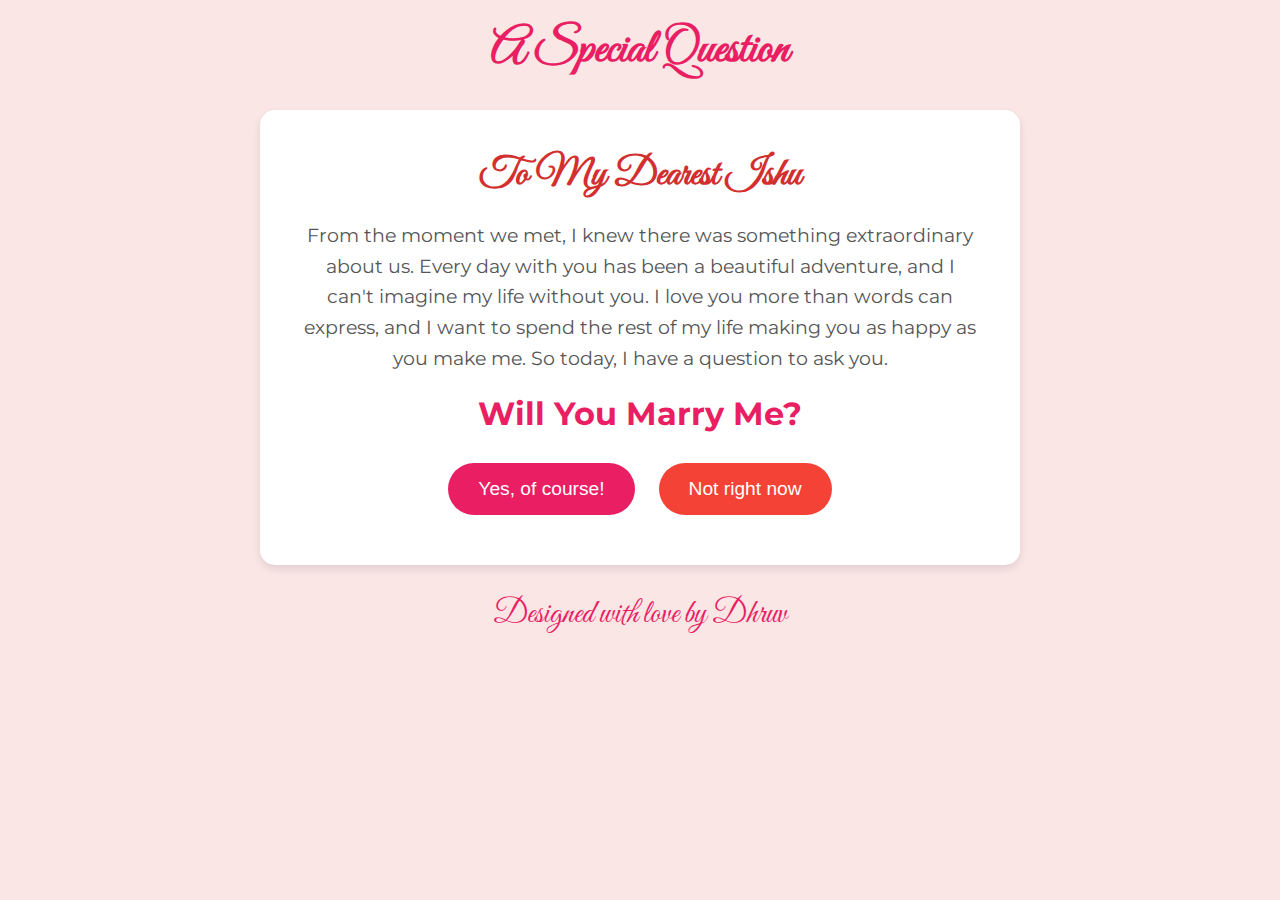
<file: index.html>
<!DOCTYPE html>
<html lang="en">
<head>
    <meta charset="UTF-8">
    <meta name="viewport" content="width=device-width, initial-scale=1.0">
    <title>Will You Marry Me?</title>
    <link rel="stylesheet" href="styles.css">
    <link rel="preconnect" href="https://fonts.googleapis.com">
    <link rel="preconnect" href="https://fonts.gstatic.com" crossorigin>
    <link href="https://fonts.googleapis.com/css2?family=Great+Vibes&family=Montserrat:wght@400;700&display=swap" rel="stylesheet">
</head>
<body>
    <div class="container">
        <header>
            <h1 class="header-title">A Special Question</h1>
        </header>
        <main>
            <section class="proposal-section">
                <h2 class="proposal-title">To My Dearest Ishu</h2>
                <p class="proposal-message">
                    From the moment we met, I knew there was something extraordinary about us. 
                    Every day with you has been a beautiful adventure, and I can't imagine my life without you. 
                    I love you more than words can express, and I want to spend the rest of my life making you as happy as you make me. 
                    So today, I have a question to ask you.
                </p>
                <h3 class="question">Will You Marry Me?</h3>
                <button class="accept-button" id="yesButton">Yes, of course!</button>
                <button class="decline-button" id="noButton">
                    <span class="original-text">Not right now</span>
                    <span class="hover-text">Yes, of course!</span>
                </button>
                <div id="responseMessage" class="response-message"></div>
                <div class="countdown">
                    <p id="countdownTimer"></p>
                </div>
            </section>
        </main>
        <footer>
            <p class="footer-text">Designed with love by Dhruv</p>
        </footer>
    </div>
    <script src="script.js"></script>
</body>
</html>
</file>
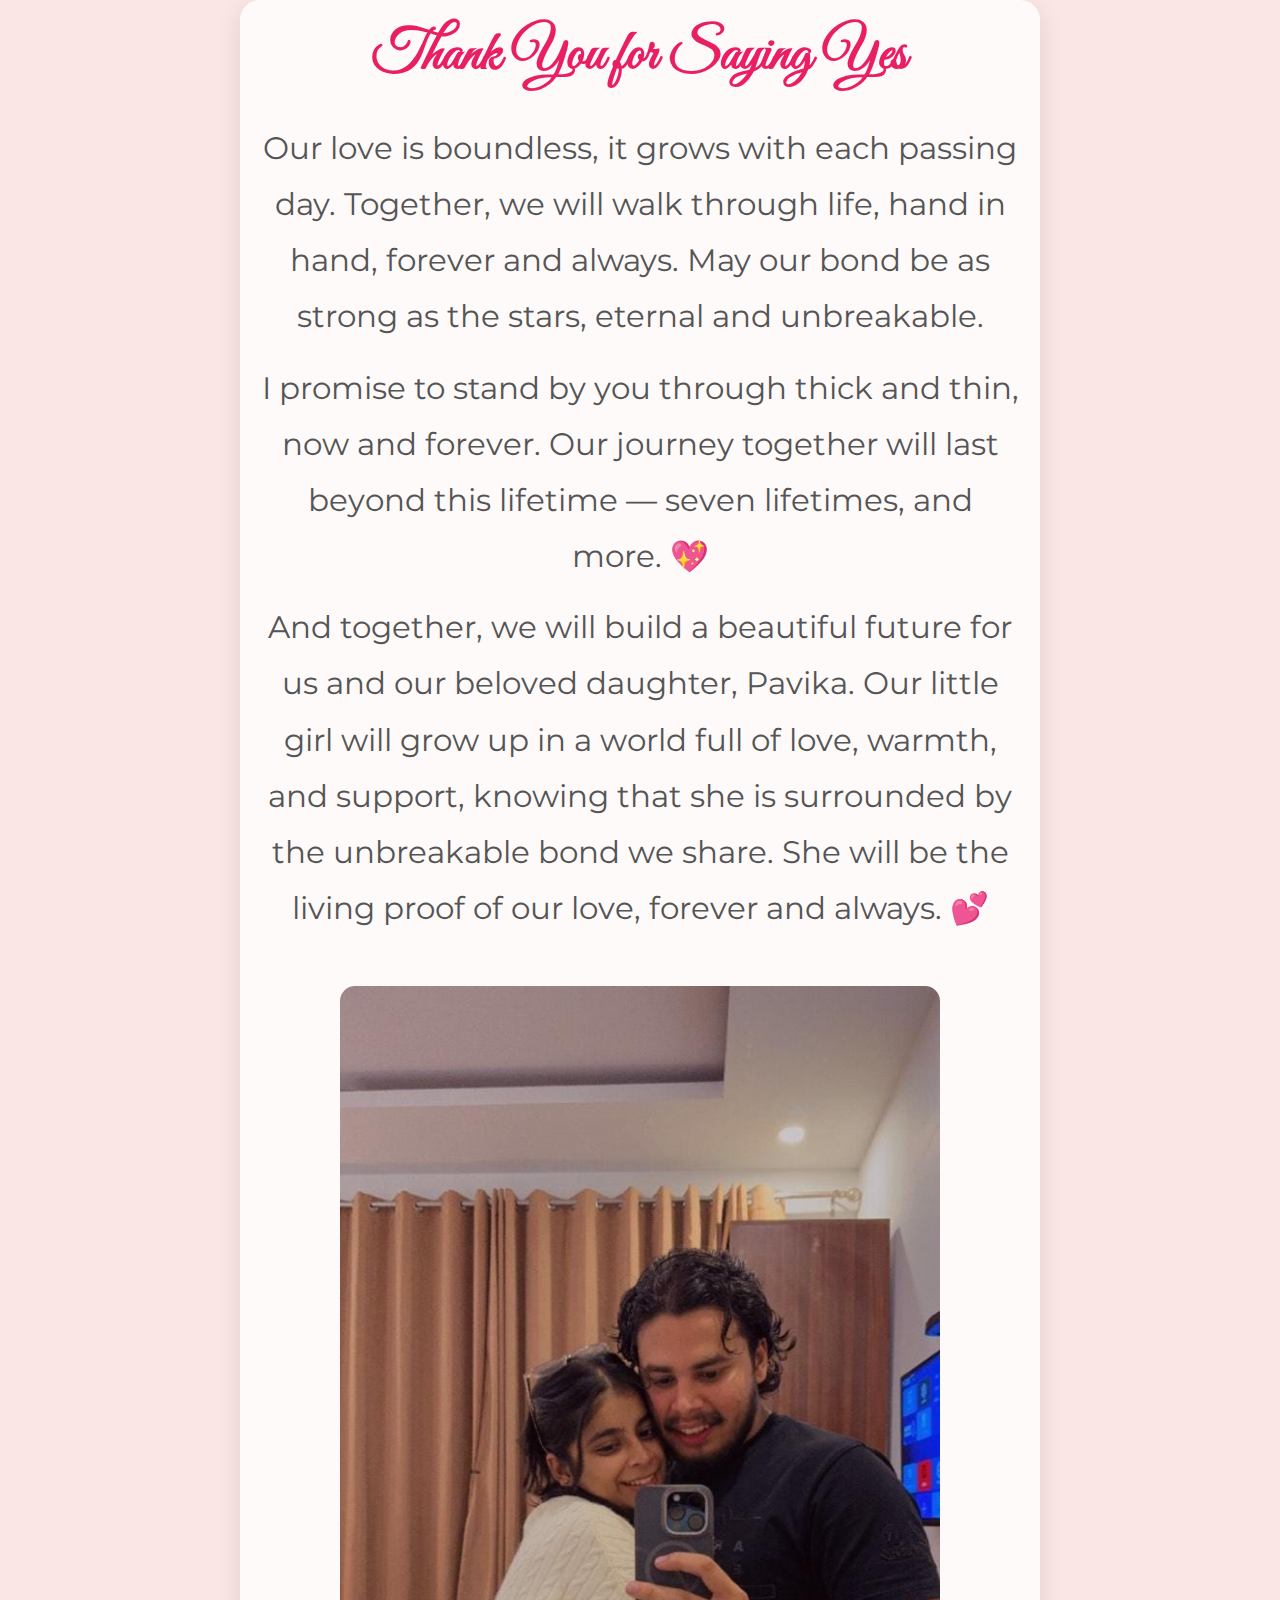
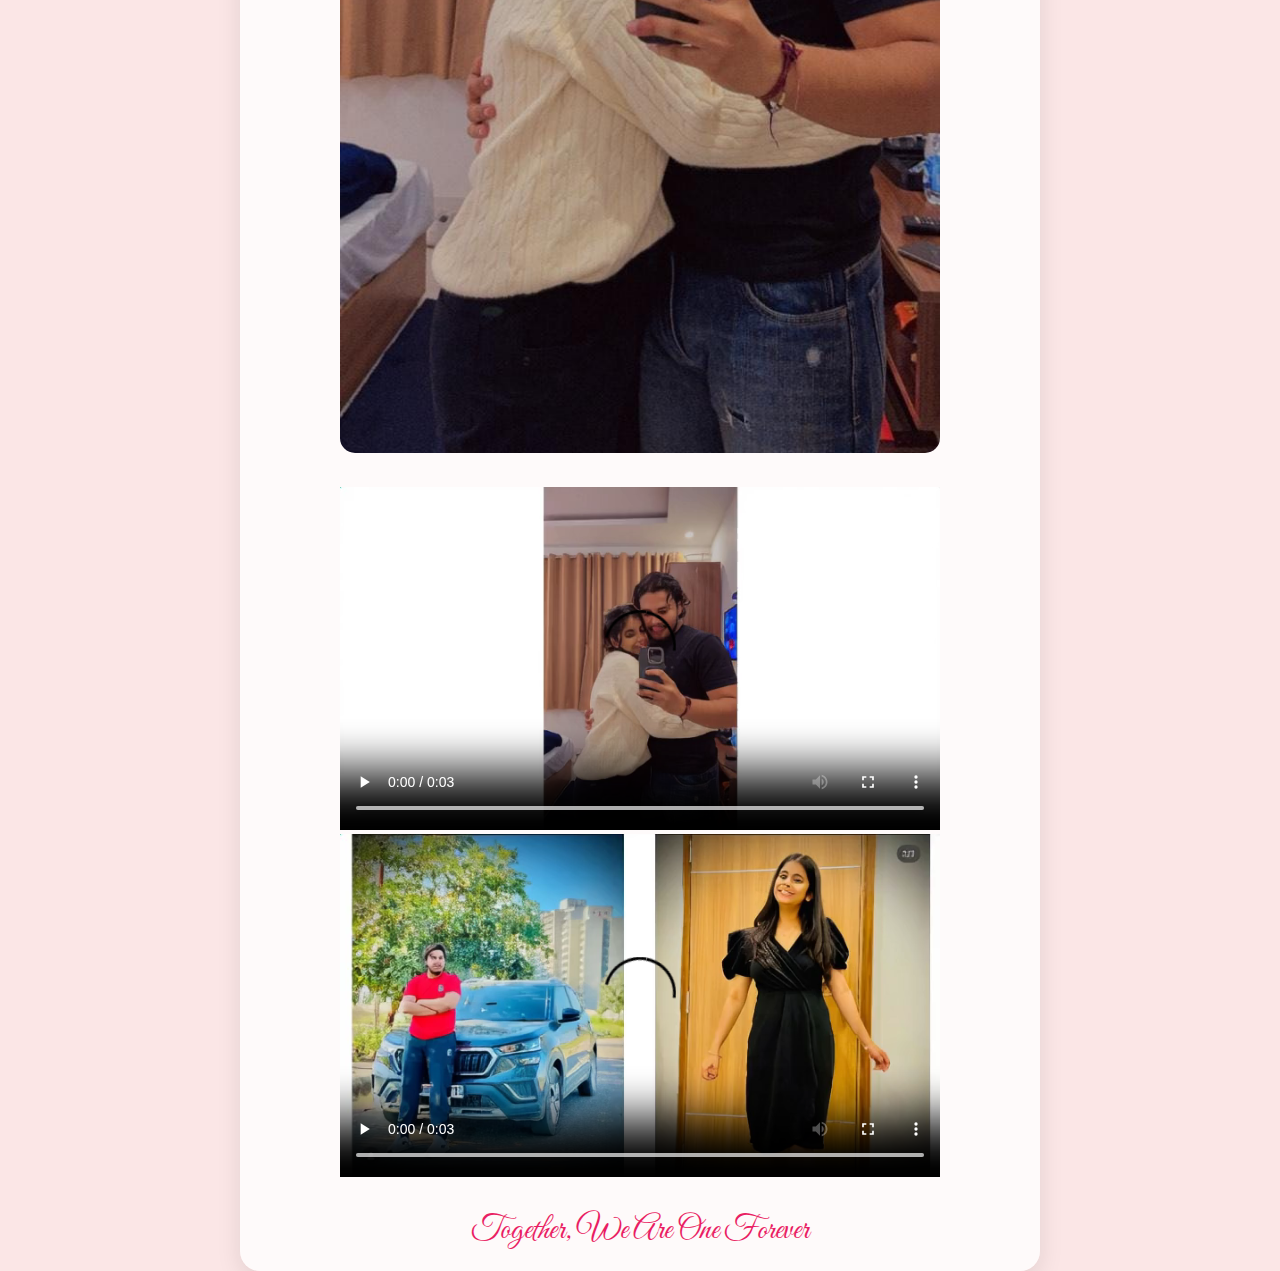
<file: thankyou.html>
<!DOCTYPE html>
<html lang="en">
<head>
    <meta charset="UTF-8">
    <meta name="viewport" content="width=device-width, initial-scale=1.0">
    <title>Our Eternal Love</title>
    <link rel="stylesheet" href="styles.css">
    <link rel="preconnect" href="https://fonts.googleapis.com">
    <link rel="preconnect" href="https://fonts.gstatic.com" crossorigin>
    <link href="https://fonts.googleapis.com/css2?family=Great+Vibes&family=Montserrat:wght@400;700&display=swap" rel="stylesheet">
</head>
<body>
    <div class="thank-you-container">
        <header>
            <h1 class="thank-you-header">Thank You for Saying Yes</h1>
        </header>
        <main>
            <section class="love-message">
                <p class="love-text">
                    Our love is boundless, it grows with each passing day. 
                    Together, we will walk through life, hand in hand, forever and always. 
                    May our bond be as strong as the stars, eternal and unbreakable.
                </p>
                <p class="love-text">
                    I promise to stand by you through thick and thin, now and forever. 
                    Our journey together will last beyond this lifetime — seven lifetimes, and more. 💖
                </p>
                <p class="love-text">
                    And together, we will build a beautiful future for us and our beloved daughter, Pavika. 
                    Our little girl will grow up in a world full of love, warmth, and support, knowing that she is surrounded by the unbreakable bond we share. 
                    She will be the living proof of our love, forever and always. 💕
                </p>
            </section>
            <section class="heart-image">
                <!-- Replace this link with your own image link -->
                <img src="simran.jpg" alt="Heart Image">
                
                <!-- First Video -->
                <video width="600" controls>
                    <source src="clipfly-ai-20241228232359.mp4" type="video/mp4">
                    Your browser does not support the video tag.
                </video>
                
                <!-- Second Video -->
                <video width="600" controls>
                    <source src="clipfly-ai-20241228233214.mp4" type="video/mp4">
                    Your browser does not support the video tag.
                </video>
            </section>
        </main>
        <footer>
            <p class="footer-text">Together, We Are One Forever</p>
        </footer>
    </div>
</body>
</html>
</file>
<file: styles.css>
/* Basic Reset */
* {
    margin: 0;
    padding: 0;
    box-sizing: border-box;
}

body {
    font-family: 'Montserrat', sans-serif;
    background-color: #fbe6e6;
    color: #333;
    text-align: center;
}

.container {
    max-width: 800px;
    margin: 0 auto;
    padding: 20px;
}

header {
    margin-bottom: 30px;
}

.header-title {
    font-family: 'Great Vibes', cursive;
    font-size: 3em;
    color: #e91e63;
    animation: fadeIn 2s ease-out;
}

.proposal-section {
    background-color: #ffffff;
    padding: 40px;
    border-radius: 15px;
    box-shadow: 0 4px 8px rgba(0, 0, 0, 0.1);
    position: relative;
    overflow: hidden;
}

.proposal-title {
    font-family: 'Great Vibes', cursive;
    font-size: 2.5em;
    color: #d32f2f;
    margin-bottom: 20px;
    animation: slideIn 1s ease-out;
}

.proposal-message {
    font-size: 1.2em;
    line-height: 1.6;
    color: #555;
    margin-bottom: 20px;
}

.question {
    font-size: 2em;
    font-weight: bold;
    color: #e91e63;
    margin-bottom: 20px;
}

.accept-button, .decline-button {
    background-color: #e91e63;
    color: #ffffff;
    border: none;
    padding: 15px 30px;
    font-size: 1.2em;
    border-radius: 30px;
    cursor: pointer;
    transition: background-color 0.3s ease, color 0.3s ease;
    margin: 10px;
    position: relative;
}

.accept-button:hover {
    background-color: #d32f2f;
}

.decline-button {
    background-color: #f44336;
    position: relative;
}

.decline-button.swap {
    background-color: #e91e63;
    color: #ffffff;
}

.decline-button.swap:hover {
    background-color: #d32f2f;
}

.decline-button.swap .original-text {
    visibility: hidden;
}

.decline-button.swap .hover-text {
    visibility: visible;
    position: absolute;
    top: 50%;
    left: 50%;
    transform: translate(-50%, -50%);
    font-size: 1.1em;
    color: #ffffff;
}

.decline-button .hover-text {
    visibility: hidden;
    position: absolute;
    top: 50%;
    left: 50%;
    transform: translate(-50%, -50%);
    font-size: 1.1em;
    color: #ffffff;
}

.decline-button .original-text {
    position: relative;
}

/* Countdown Timer */
.countdown p {
    font-size: 1.5em;
    color: #e91e63;
    font-weight: bold;
}

/* Styling for the "Thank You" Page */
.thank-you-container {
    max-width: 800px;
    margin: 0 auto;
    padding: 20px;
    background: rgba(255, 255, 255, 0.8);
    border-radius: 20px;
    box-shadow: 0px 8px 24px rgba(0, 0, 0, 0.1);
}

.thank-you-header {
    font-family: 'Great Vibes', cursive;
    font-size: 3.5em;
    color: #e91e63;
    margin-bottom: 20px;
    animation: bounce 1.5s infinite;
}

.love-message {
    font-size: 1.3em;
    line-height: 1.8;
    color: #333;
    margin-bottom: 20px;
}

.love-text {
    margin: 15px 0;
    font-size: 1.5em;
    font-family: 'Montserrat', sans-serif;
    color: #555;
    animation: fadeInText 3s ease-in;
}

.heart-image img {
    width: 100%;
    max-width: 600px;
    border-radius: 15px;
    margin: 30px 0;
    animation: pulse 2s infinite;
}

.footer-text {
    font-family: 'Great Vibes', cursive;
    font-size: 2em;
    color: #e91e63;
    margin-top: 30px;
}

/* Keyframe Animations */
@keyframes fadeIn {
    from {
        opacity: 0;
        transform: translateY(30px);
    }
    to {
        opacity: 1;
        transform: translateY(0);
    }
}

@keyframes bounce {
    0% {
        transform: translateY(0);
    }
    25% {
        transform: translateY(-10px);
    }
    50% {
        transform: translateY(0);
    }
    75% {
        transform: translateY(-10px);
    }
    100% {
        transform: translateY(0);
    }
}

@keyframes fadeInText {
    from {
        opacity: 0;
        transform: translateY(10px);
    }
    to {
        opacity: 1;
        transform: translateY(0);
    }
}

@keyframes pulse {
    0% {
        transform: scale(1);
    }
    50% {
        transform: scale(1.05);
    }
    100% {
        transform: scale(1);
    }
}
</file>
